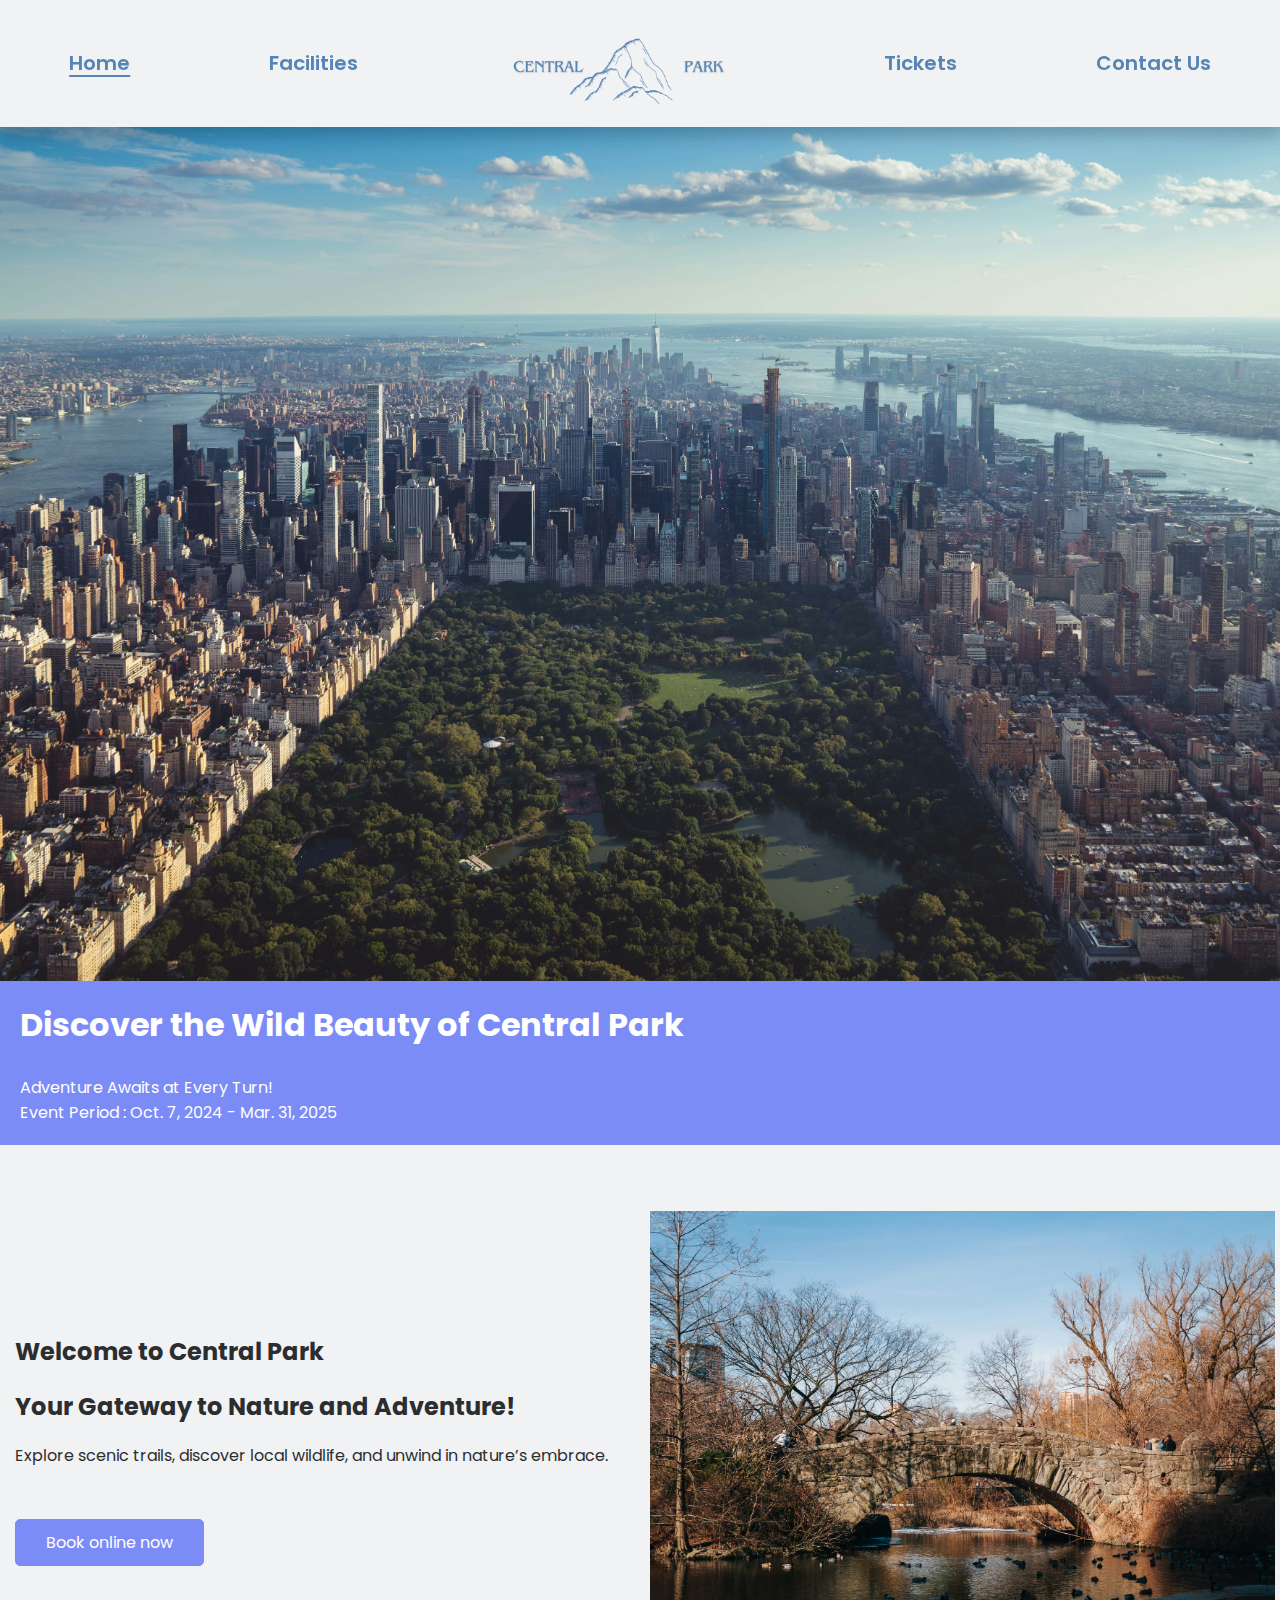
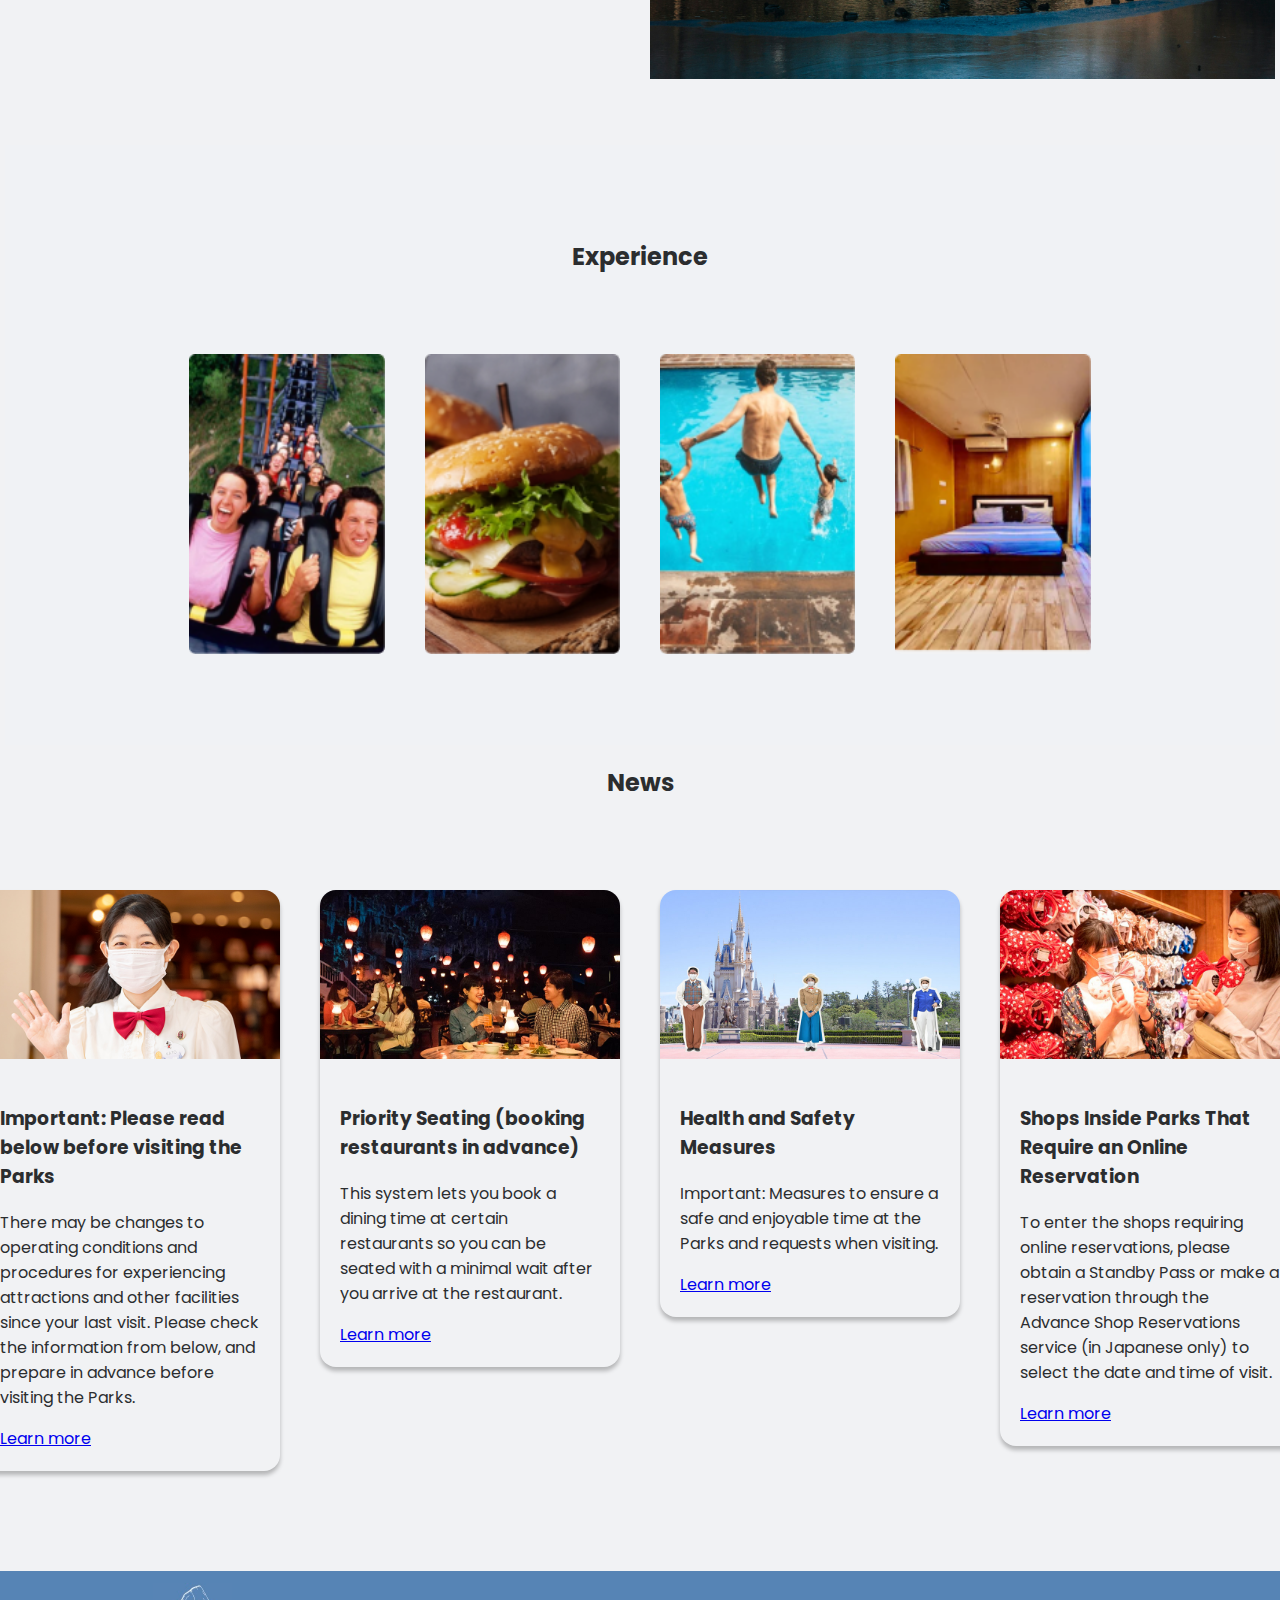
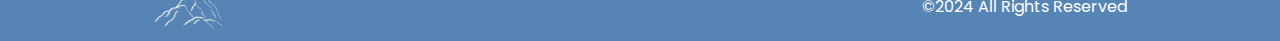
<file: index.html>
<!DOCTYPE html>
<html lang="en">

<head>
  <meta charset="utf-8" />
  <meta name="description" content="This is a website for people to view information about Central Park." />
  <meta name="author" content="Team 64 (Tutor Group 8)" />
  <meta name="viewport" content="width=device-width, initial-scale=1.0" />
  <meta name="refresh" content="600" />
  <meta name="keywords" content="Theme Park" />

  <!-- favicon -->
  <link rel="icon" type="image/png" href="assets/images/myFavicon.jpeg" />

  <!-- css -->
  <link rel="stylesheet" type="text/css" href="styles/style.css" />

  <!-- google font -->
  <link rel="preconnect" href="https://fonts.googleapis.com" />
  <link rel="preconnect" href="https://fonts.gstatic.com" crossorigin />
  <link
    href="https://fonts.googleapis.com/css2?family=Oswald:wght@400;500;700&family=Poppins:wght@300;400;500;600&display=swap"
    rel="stylesheet" />

  <!-- title -->
  <title>Your Official Guide to Central Park</title>
</head>

<body>

  <!-- NAVBAR : helps users navigate the site -->
  <header>
    <nav>
      <a href="index.html" class="header-link active">Home</a>
      <a href="facilities.html" class="header-link">Facilities</a>
      <img src="assets/images/logo.jpeg" alt="park_logo" class="logo" />
      <a href="tickets.html" class="header-link">Tickets</a>
      <a href="contact.html" class="header-link">Contact Us</a>
    </nav>
  </header>
  <!-- main section -->
  <div class="content-container">

    <!-- banner section -->
    <section class="hero-container">
      <img class="hero-image" src="assets/images/central.jpg" alt="hero image ferris wheel" />
      <div class="hero-captions">
        <header>
          <h2>Discover the Wild Beauty of Central Park</h2>
        </header>
        <span>Adventure Awaits at Every Turn!</span>
        <br>
        <span>Event Period : Oct. 7, 2024 - Mar. 31, 2025</span>
      </div>
    </section>

    <!-- Call to action section -->
    <section class="container-fluid call-to-action-container">
      <div class="call-to-action">
        <header>
          <h2>Welcome to Central Park</h2>
          <h2>Your Gateway to Nature and Adventure!</h2>
        </header>
        <p>
          Explore scenic trails, discover local wildlife, and unwind in nature’s embrace.
        </p>
        <br>
         <!-- call to action button, this is a <a> tag because it is a link -->
        <div class="general-button" >
          <a href="/tickets.html">Book online now</a>
        </div>
        
      </div>
      <picture>
        <img src="./assets/images/call_to_action_img.jpg" alt="Park picture">
      </picture>
    </section>

    <!-- Experience section -->
    <section class="container-fluid experience-container">
      <header>
        <h2>Experience</h2>
      </header>
      <div class="cards-container">
        <!-- this is a list of clickable elements -->
        <a href="facilities.html" class="card">
          <img src="./assets/images/home-cards/fun.png" alt="fun family">
        </a>
        <a href="facilities.html" class="card">
          <img src="./assets/images/home-cards/food.png" alt="food">
        </a>
        <a href="facilities.html" class="card">
          <img src="./assets/images/home-cards/pool.png" alt="pool">
        </a>
        <a href="facilities.html" class="card">
          <img src="./assets/images/home-cards/resort.png" alt="resort">
        </a>
      </div>
    </section>

    <!-- news section -->
    <section class="container-fluid news-container">
      <header>
        <h2>News</h2>
      </header>
      <div class="news-row">
        <!-- this is a list of cards, each card represent a news item -->
        <div class="news-card">
          <img src="./assets/images//news-images/happy_girl.jpeg" alt=" Please read below before visiting the Parks">
          <div class="body">
            <h3>Important: Please read below before visiting the Parks</h3>
            <p>There may be changes to operating conditions and procedures for experiencing attractions and other facilities since your last visit. Please check the information from below, and prepare in advance before visiting the Parks.</p>
            <a href="#">Learn more</a>
          </div>
        </div>
        <div class="news-card">
          <img src="./assets/images//news-images/priority.jpeg" alt="Priority seating">
          <div class="body">
            <h3>Priority Seating (booking restaurants in advance)</h3>
            <p>This system lets you book a dining time at certain restaurants so you can be seated with a minimal wait after you arrive at the restaurant.</p>
            <a href="#">Learn more</a>
          </div>
        </div>
        <div class="news-card">
          <img src="./assets/images//news-images/healthy-news.jpeg" alt="Health and Safety Measures">
          <div class="body">
            <h3>Health and Safety Measures</h3>
            <p>Important: Measures to ensure a safe and enjoyable time at the Parks and requests when visiting.</p>
            <a href="#">Learn more</a>
          </div>
        </div>
        <div class="news-card">
          <img src="./assets/images//news-images/online_shop.jpeg" alt="online shop">
          <div class="body">
            <h3>Shops Inside Parks That Require an Online Reservation</h3>
            <p>To enter the shops requiring online reservations, please obtain a Standby Pass or make a reservation through the Advance Shop Reservations service (in Japanese only) to select the date and time of visit.</p>
            <a href="#">Learn more</a>
          </div>
        </div>
      </div>
    </section>
  </div>
 
  <!-- footer -->
  <footer>
    <div class="footer-wrapper">
      <img src="assets/images/logo2.jpeg" class="footer-logo" alt="Central Park small logo" />
    </div>
    <div class="spacer"></div>
    <div class="footer-wrapper">
      <span>&copy;2024 All Rights Reserved</span>
    </div>
  </footer>
</body>

</html>
</file>
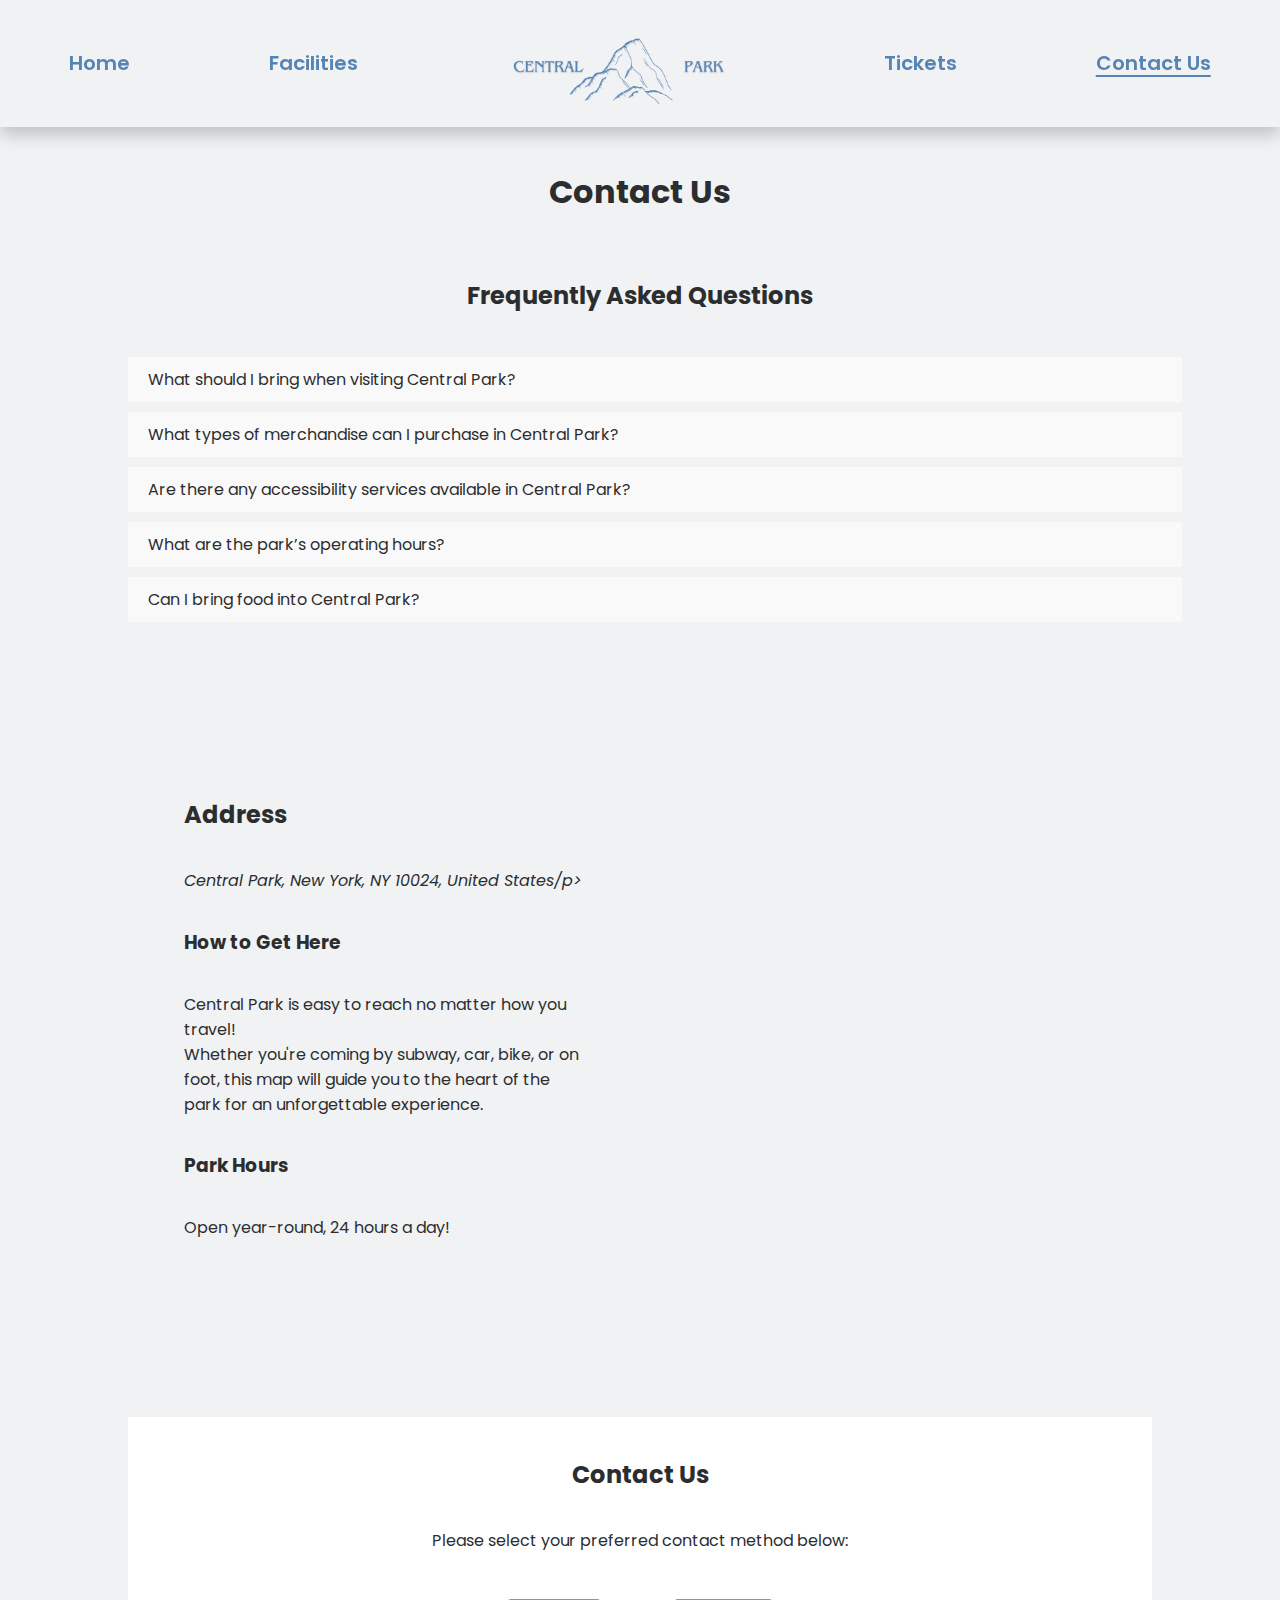
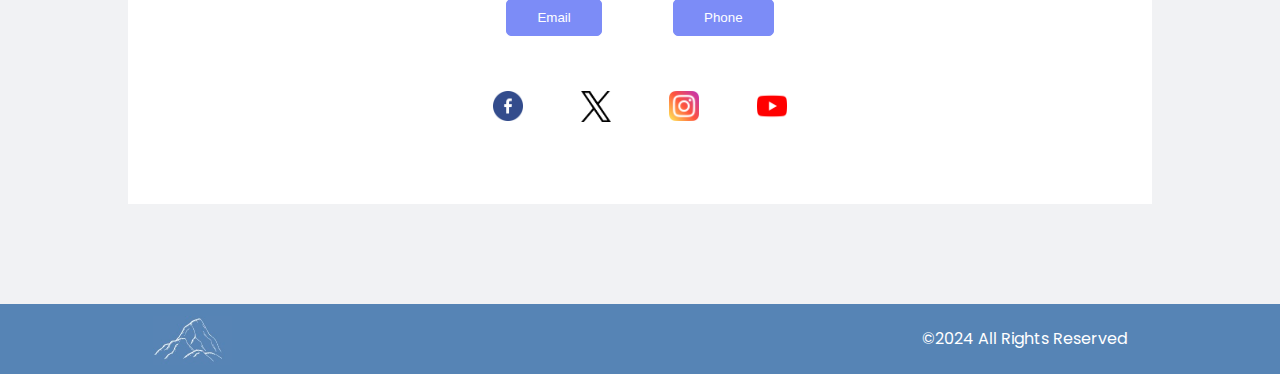
<file: contact.html>
<!DOCTYPE html>
<html lang="en">

<head>
  <meta charset="utf-8" />
  <meta name="description" content="This is a website for people to view information about Central Park." />
  <meta name="author" content="Team 64 (Tutor Group 8)" />
  <meta name="viewport" content="width=device-width, initial-scale=1.0" />
  <meta name="refresh" content="600" />
  <meta name="keywords" content="Central Park" />

  <!-- favicon -->
  <link rel="icon" type="image/png" href="assets/images/myFavicon.jpeg" />

  <!-- css -->
  <link rel="stylesheet" type="text/css" href="styles/style.css" />

  <!-- google font -->
  <link rel="preconnect" href="https://fonts.googleapis.com" />
  <link rel="preconnect" href="https://fonts.gstatic.com" crossorigin />
  <link
    href="https://fonts.googleapis.com/css2?family=Oswald:wght@400;500;700&family=Poppins:wght@300;400;500;600&display=swap"
    rel="stylesheet" />

  <!-- title -->
  <title>Your Official Guide to Central Park</title>
</head>

<body>
  <!-- NAVBAR : helps users navigate the site -->
  <header>
    <nav>
      <a href="index.html" class="header-link">Home</a>
      <a href="facilities.html" class="header-link">Facilities</a>
      <img src="assets/images/logo.jpeg" alt="Central Park Logo" class="logo" />
      <a href="tickets.html" class="header-link">Tickets</a>
      <a href="contact.html" class="header-link active">Contact Us</a>
    </nav>
  </header>
    
  <header class="title">
    <h1>Contact Us</h1>
  </header>
  <!-- FAQ : users click on frequently asked questions to view the answer-->
  <section class="content-container">
    <header class="title">
        <h2>Frequently Asked Questions</h2>
    </header>
    <div class="faq-content">

      <!-- FAQ ~ Question 1 -->
      <div>
        <!-- Clickable question; answer appears once clicked -->
        <input type="checkbox" id="question1" name="q"  class="questions">
        <label for="question1" class="question">
          What should I bring when visiting Central Park?
        </label>
        <!-- Answer, which is displayed when the corresponding question is clicked -->
        <div class="answer">
          We recommend bringing comfortable walking shoes, a hat, sunscreen, and a reusable water bottle. If you're planning on relaxing, consider a blanket or picnic gear.
        </div>
      </div>

      <!-- FAQ ~ Question 2 -->
      <div>
        <!-- Clickable question; answer appears once clicked -->
        <input type="checkbox" id="question2" name="q"  class="questions">
        <label for="question2" class="question">
          What types of merchandise can I purchase in Central Park?
        </label>
        <!-- Answer, which is displayed when the corresponding question is clicked -->
        <div class="answer">
          Central Park offers a variety of souvenirs, including t-shirts, hats, tote bags, and locally-made crafts. For more information, visit one of our park gift shops.
        </div>
      </div>

      <!-- FAQ ~ Question 3 -->
      <div>
        <!-- Clickable question; answer appears once clicked -->
        <input type="checkbox" id="question3" name="q"  class="questions">
        <label for="question3" class="question">
          Are there any accessibility services available in Central Park?
        </label>
        <!-- Answer, which is displayed when the corresponding question is clicked -->
        <div class="answer">
          Yes, Central Park is fully accessible. We offer wheelchair rentals and accessible paths. Please contact our visitor services for more information on accessibility options.
        </div>
      </div>

      <!-- FAQ ~ Question 4 -->
      <div>
        <!-- Clickable question; answer appears once clicked -->
        <input type="checkbox" id="question4" name="q"  class="questions">
        <label for="question4" class="question">
          What are the park’s operating hours?
        </label>
        <!-- Answer, which is displayed when the corresponding question is clicked -->
        <div class="answer">
          Central Park is open 24 hours a day, 7 days a week. However, certain facilities and attractions may have specific hours. Be sure to check before planning your visit.
        </div>
      </div>

      <!-- FAQ ~ Question 5 -->
      <div>
        <!-- Clickable question; answer appears once clicked -->
        <input type="checkbox" id="question5" name="q"  class="questions">
        <label for="question5" class="question">
          Can I bring food into Central Park?
        </label>
        <!-- Answer, which is displayed when the corresponding question is clicked -->
        <div class="answer">
          Yes, you are welcome to bring your own food and beverages into Central Park. In fact, picnicking is a popular activity, with designated areas to enjoy your meal in a beautiful setting.
        </div>
      </div>
    </div>
  </section>

  <!-- DIRECTIONS : help users find their way to the park-->
  <section class="content-container">
    <div class="directions-container">
      <div class="title directions-header">
        <header>
          <h2>Address</h2>
        </header>
          <address>
            <p>Central Park, New York, NY 10024, United States/p>
          </address>
        <h3>How to Get Here</h3>
        <p>
          Central Park is easy to reach no matter how you travel! <br>
        Whether you're coming by subway, car, bike, or on foot, this map will guide you to the heart of the park for an unforgettable experience.
        </p>
        <h3>Park Hours</h3>
        <p>Open year-round, 24 hours a day!</p>
      </div>
      
      <!-- GOOGLE MAP DISPLAY : users can view the park's location on an interactive map -->
      <div class="map">
        <iframe 
          src="https://www.google.com/maps/embed?pb=!1m18!1m12!1m3!1d3023.053296573257!2d-73.965355!3d40.785091!2m3!1f0!2f0!3f0!3m2!1i1024!2i768!4f13.1!3m3!1m2!1s0x89c25856bfc5d305%3A0x15e016c85e6a7405!2sCentral%20Park!5e0!3m2!1sen!2sus!4v1652768919929!5m2!1sen!2sus"  
          allowfullscreen="" 
          loading="lazy" 
          referrerpolicy="no-referrer-when-downgrade">
        </iframe>
      </div>
    </div>
  </section>


  <!-- CONTACT CARD : information about how user's can contact the park-->
  <section class="content-container">
    <div class="contact-container">
      <header class="title">
          <h2>Contact Us</h2>
      </header>
      <p>Please select your preferred contact method below:</p>
      <div class="contact-button-container">
        <!-- Button that opens an email that can be sent to get in contact -->
        <button onclick="location.href='mailto:fakesupport@centralpark.com';" class="general-button">Email</button>
        <!-- Button that places a call -->
        <button onclick="location.href='tel:8665562570';" class="general-button">Phone</button>
      </div>
      <!-- Social Media Icons which for the purpose of this project link back to /contact page -->
      <div class="social-container">
        <a href="/contact.html">
          <img src="assets/images/social-icons/facebook.png" alt="Facebook social media icon">
        </a>
        <a href="/contact.html">
          <img src="assets/images/social-icons/x.png" alt="X social media icon">
        </a>
        <a href="/contact.html">
          <img src="assets/images/social-icons/instagram.png" alt="Instagram social media icon">
        </a>
        <a href="/contact.html">
          <img src="assets/images/social-icons/youtube.png" alt="Youtube social media icon">
        </a>
        <!-- Icons created by Pixel perfect - Flaticon https://www.flaticon.com/free-icons/ -->
      </div>
    </div>
  </section>

  <!-- footer -->
  <footer>
    <div class="footer-wrapper">
      <img src="assets/images/logo2.jpeg" class="footer-logo" alt="Central Park small logo" />
    </div>
    <div class="spacer"></div>
    <div class="footer-wrapper">
      <span>&copy;2024 All Rights Reserved</span>
    </div>
  </footer>
</body>

</html>
</file>
<file: styles/style.css>
/*  
#0DCEDA default color
#FFFFFF white
#28E6F2 highlight 1
#58ECF5 highlight 2
#0AA0AA darker 1
#F1F2F4 very light grey
#A5A5A5 light grey
#E6E6E6 grey
#2B2D2F dark grey
*/

/* --- GENERAL PARAMETERS --- */
html,
body {
height: fit-content;
width: 100%;
margin: 0;
font-family: 'Poppins', sans-serif;
color: #2B2D2F;
background-color: #F1F2F4;
}

header {
all: unset;
}

h1 {
    font-size: 2em;
}

h2 {
    font-size: 1.5em;
}

.content-container {
padding-bottom: 100px;
}

.display-container {
position: relative;
}

.title {
    display: flex;
    align-content: center;
    justify-content: center;
    margin-top: 20px;
}

.button-container {
text-align: center;
}

.general-button {
width: 50px;
min-width: fit-content;
padding: 10px 30px;
background-color: #7c8cf7;
color: #FFFFFF;
margin: 10px 0;
border: 1px solid #7c8cf7;
border-radius: 5px;
cursor: pointer;
text-decoration: none;
transition: transform .2s;
}

.general-button:hover {
transform: scale(1.2);
}
/* GENERAL END */

/* --- NAVBAR --- */
nav {
position: sticky;
top: 0;
z-index: 1000;
width: 100%;
background-color: #F1F2F4;
padding: 1rem 0;
display: flex;
align-items: center;
justify-content: space-around;
box-shadow: 0 8px 16px 0 rgba(0, 0, 0, 0.2);
}

.header-link {
color: #5684B5;
font-weight: 600;
font-size: 20px;
line-height: 24px;
text-decoration: none;
}

.active,
.header-link:hover {
text-decoration: underline;
text-underline-offset: 5px;
}

.logo {
width: 250px;
padding-top: 10px;
}

.logo-wrapper,
.header-info-wrapper {
align-self: center;
}
/* NAVBAR END */

/* --- FOOTER --- */
footer {
display: flex;
justify-content: space-around;
bottom: 0;
background-color: #5684B5;
height: 70px;
width: 100%;
}

.footer-wrapper {
align-self: center;
color: #FFFF;
}

.footer-logo {
width: 50%;
padding-top: 10px;
}
/* FOOTER END */

/* --------- */
/* HOME PAGE */
/* ----------*/
.container-fluid  {
max-width: 1270px;
}

.hero-container {
display: flex;
flex-direction: column;
}

.hero-container .hero-captions {
background-color: #7c8cf7;
color: white;
padding: 20px;
}

.hero-container .hero-captions h2 {
margin-top: 0;
size: 40px;
font-size: 32px;
}

.call-to-action-container {
display: flex;
align-items: center;
justify-content: center;
height: 600px;
margin: 0 auto;
}

.call-to-action {
padding: 20px 10px;
width: 50%;
}

.general-button a{
color: #FFFFFF;
text-decoration: none;
}

.call-to-action-container picture {
width: 50%;
display: flex;
justify-content: center;
}

.call-to-action-container picture img {
width: 100%;
height: auto;
}

.experience-container {
display: flex;
flex-direction: column;
align-items: center;
justify-content: center;
height: 600px;
margin: 0 auto;
background-color: #F0F2F5;
}

.cards-container {
display: flex;
flex-wrap: wrap;
justify-content: center;
margin: 0 auto;
margin-top: 50px;
}

.cards-container .card {
border-radius: 4.86904px;
margin: 10px 20px;
transition: all 0.3s ease-in-out;
}

.cards-container .card:hover {
transform: scale(1.2);
}

.cards-container .card img {
height: 300px;
}

.news-container {
display: flex;
flex-direction: column;
align-items: center;
justify-content: center;
margin: 0 auto;
}

.news-container .news-row {
display: flex;
align-items: flex-start;
margin-top: 70px;
}

.news-card {
border-radius: 16px;
width: 300px;
transition: all 0.3s ease-in-out;
margin: 0 20px;
overflow: hidden;
box-shadow: 0px 4px 4px rgb(0 0 0 / 25%);
}

.news-card .body {
padding: 20px;
}

.news-card img {
width: 100%;
height: auto;
}
/* ------------ */
/* HOME PAGE END*/
/* ------------ */

/* --------------- */
/* FACILITIES PAGE */
/* --------------- */
.events-wrapper {
width: 80%;
margin: 0 auto;
}

.event-card-wrapper {
overflow: hidden;
border-radius: 0.5rem;
display: flex;
justify-content: space-around;
flex-direction: row;
margin-top: 20px;
}

.event-card-img {
flex: 30%;
transition: all 0.3s ease-in-out;
}
.event-card-img:hover {
transform: scale(1.2);
}
.event-card-desc {
flex: 70%;
/*background-color: #28E6F2;*/
    background-color:aliceblue;
padding: 2rem;
}

.card-img {
width: 100%;
height: 100%;
object-fit: cover;
}

@media (max-width: 800px) {
.event-card-wrapper {
    flex-direction: column;
}
}
/* ------------------- */
/* FACILITIES PAGE END */
/* ------------------- */


/* ------------ */
/* TICKETS PAGE */
/* ------------ */
.notification-bar {
background-color: #7c8cf7;
padding: 15px;
font-size: 25px;
font-weight: 500;
text-align: center;
}

.ticket-wrapper,
.merchandise-wrapper {
width: 80%;
margin: 0 auto;
}

.ticket-row,
.merchandise-row {
display: flex;
flex-direction: row;
justify-content: space-around;
}

.ticket-card {
padding: 2em;
box-shadow: 0 4px 8px 0 rgba(0, 0, 0, 0.2);
transition: 0.3s;
width: 40%;
margin: 1rem;
border-radius: 10px;
overflow: hidden;
}

.ticket-card:hover {
box-shadow: 0 8px 16px 0 rgba(0, 0, 0, 0.2);
transform: scale(1.05);
}

.ticket-card-img {
object-fit: cover;
width: 100%;
}

.ticket-card-desc {
padding: 2px 16px;
}

.merchandise-card {
box-shadow: 0 4px 8px 0 rgba(0, 0, 0, 0.2);
transition: 0.3s;
width: 33%;
margin: 1rem;
border-radius: 10px;
overflow: hidden;
}

.merchandise-card-img {
object-fit: cover;
width: 100%;
height: 200px;
}

.merchandise-desc {
padding: 2px 16px;
}

.price-whole, .price-desc {
font-size: 21px;
}

.price-fraction, .price-symbol {
top: -0.5em;
font-size: 12px;
position: relative;
}

@media (max-width: 900px) {

.ticket-row,
.merchandise-row,
.park-desc-container {
    flex-direction: column;
}

.ticket-card,
.merchandise-card {
    width: auto;
}
}
/* ---------------- */
/* TICKETS PAGE END */
/* ---------------- */



/* ------------ */
/* CONTACT PAGE */
/* ------------ */

/* --- FAQ --- */
.faq-content {
width: 80%;
padding: 25px 0px 25px;
margin: 0 auto;
}

.question {
position: relative;
background: #f9f9f9;
margin: 0;
padding: 10px 10px 10px 20px;
display: block;
width:100%;
cursor: pointer;
transition: 0.3s;
}

.question:hover {
scale: 1.02;
}

.answer {
font-size: smaller;
padding: 0px 35px;
margin: 5px 0;
width:100%;
height: 0;
overflow: hidden;
position: relative;
opacity: 1;
transition: .3s ease;
}

/* Displays the 'answers' div when the corresponding 'question' is clicked */
.questions:checked ~ .answer{
height: auto;
opacity: 1;
padding: 15px;
}

.questions {
display: none;
}
/* FAQ END */

/* --- DIRECTIONS --- */
.directions-container {
display: flex;
flex-direction: row;
width: 100%;
justify-content: center;
align-items: flex-start;
}

.directions-header {
display: flex;
flex-direction: column;
width: 400px;
padding: 0 30px;
}

.map {
display: flex;
width: 40%;
justify-content: center;
margin: 55px 0;
}

iframe {
border: 0;
width: 600px;
height: 450px; 
}
/* DIRECTIONS END */

/* --- CONTACT --- */
.contact-container {
background: #FFFFFF;
width: 80%;
margin: 0 auto;
padding-bottom: 50px;
display: flex;
flex-direction: column;
align-items: center;
}

.contact-button-container {
display: flex;
width: 40%;
justify-content: space-evenly;
padding-top: 20px;
padding-bottom: 20px;
}

.social-container img{
width: 30px;
margin: 25px auto;
transition: 0.5s;
}

/* Increases icon size on hover */
.social-container img:hover{
scale: 1.2;
}

.social-container {
display: flex;
width: 40%;
justify-content: space-evenly;
}
/* CONTACT END */

/* --------------  */
/* CONTACT PAGE END*/
/* -------------- */
</file>
